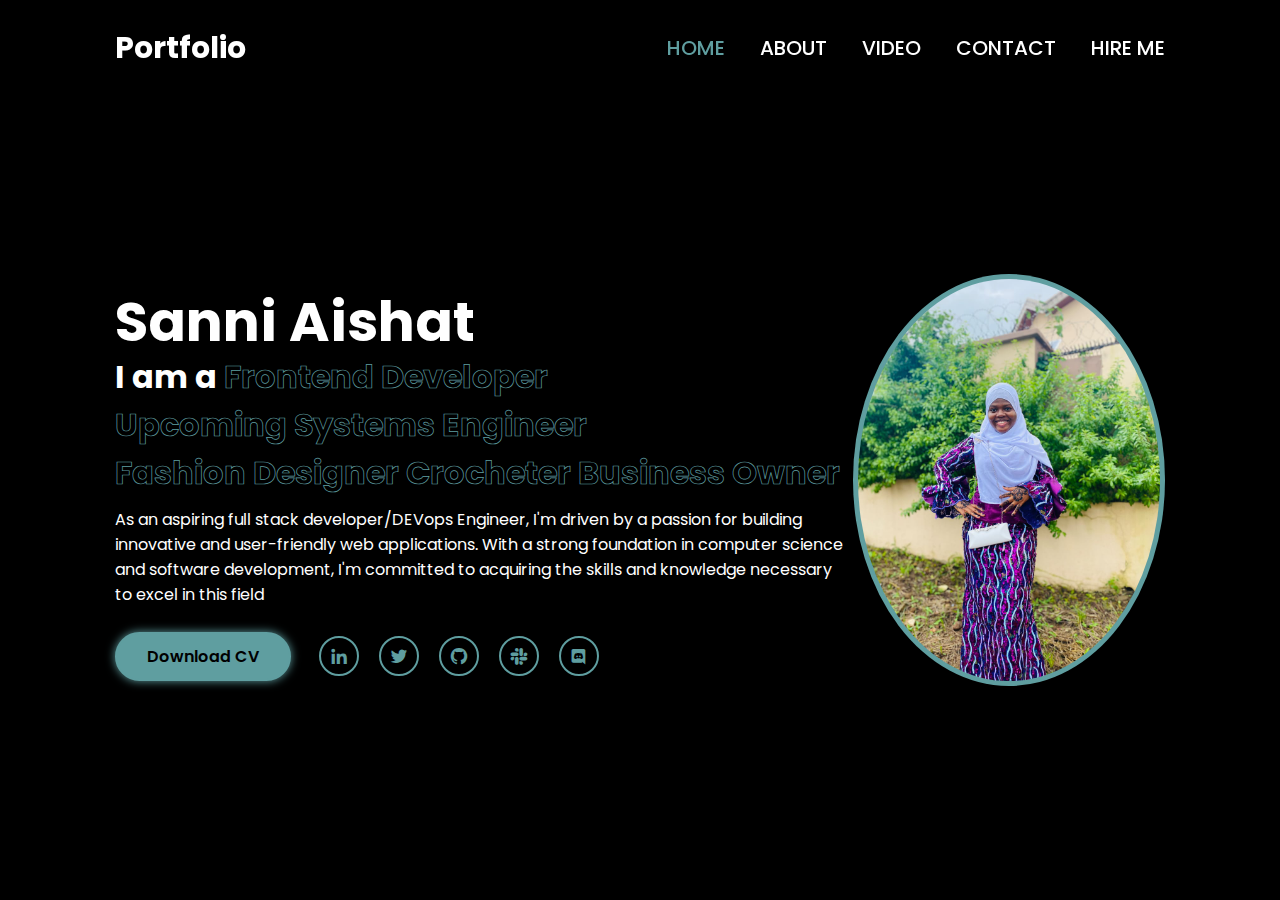
<file: index.html>
<!DOCTYPE html>
<html lang="en">
<head>
    <meta charset="UTF-8">
    <meta name="viewport" content="width=device-width, initial-scale=1.0">
    <title>My Portfolio</title>
    <link href='https://unpkg.com/boxicons@2.1.4/css/boxicons.min.css' rel='stylesheet'>
    <link rel="stylesheet" href="index.css">
</head>
<body>
    <nav class="navbar">
        <a href="#" class="logo">Portfolio</a>
        <ul>
            <li class="active"><a href="#">HOME</a></li>
            <li><a href="about.html">ABOUT</a></li>
            <li><a href="service.html">VIDEO</a></li>
            <li><a href="contact.html">CONTACT</a></li>
            <li><a href="hire.html">HIRE ME</a></li>
        </ul>
    </nav>
    <section class="home">
        <div class="home-info">
            <h1>Sanni Aishat</h1>
            <h2>I am a
                <span>Frontend Developer</span>
                <span>Upcoming Systems Engineer</span>
                <span>Fashion Designer</span>
                <span>Crocheter</span>
                <span>Business Owner</span></h2>
            <p>As an aspiring full stack developer/DEVops Engineer, I'm driven by a passion for building innovative and user-friendly web applications. With a strong foundation in computer science and software development, I'm committed to acquiring the skills and knowledge necessary to excel in this field</p>
        <div class="btn-sci">
            <a href="#" class="btn">Download CV</a>
            <div class="sci">
                <a href="#"><i class='bx bxl-linkedin' ></i></a>
                <a href="#"><i class='bx bxl-twitter' ></i></a>
                <a href="#"><i class='bx bxl-github' ></i></a>
                <a href="#"><i class='bx bxl-slack' ></i></a>
                <a href="#"><i class='bx bxl-discord'></i></a>
            </div>
            </div>
        </div>
        <div class="home-img">
            <div class="img-box">
                <div class="img-item">
                    <img src="./images/aisha.jpg" alt="" width="500px" height="500px">
                </div>
            </div>
        </div>
    </section>
</body>
</html>
</file>
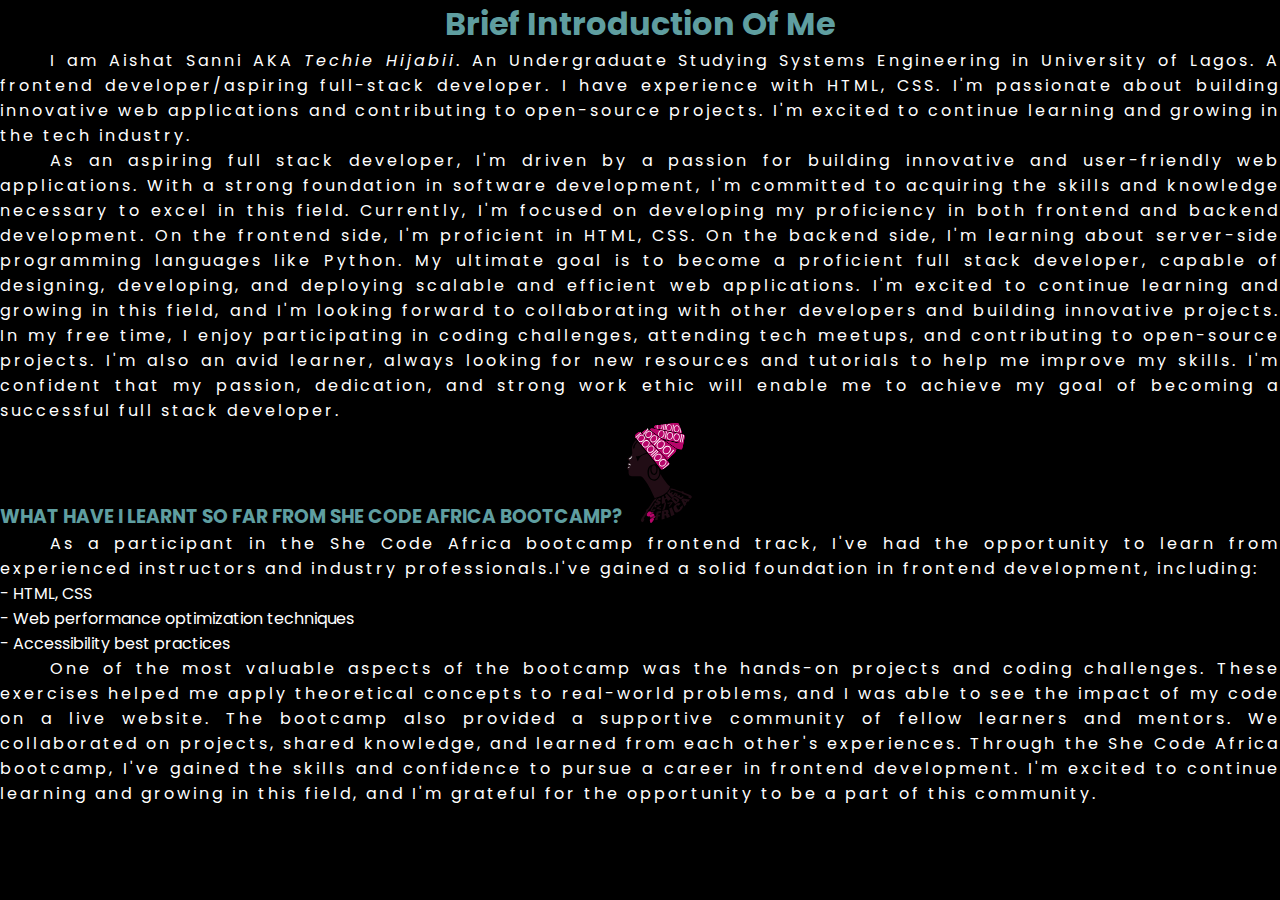
<file: about.html>
<!DOCTYPE html>
<html lang="en">
<head>
    <meta charset="UTF-8">
    <meta name="viewport" content="width=device-width, initial-scale=1.0">
    <title>ABOUT ME</title>
    <link rel="stylesheet" href="about.css">
</head>
<body>
    <h1>Brief Introduction Of Me</h1>
    <p>
        I am Aishat Sanni AKA <i>Techie Hijabii</i>. An Undergraduate Studying Systems Engineering in University of Lagos.
        A frontend developer/aspiring full-stack developer. I have experience with HTML, CSS. I'm passionate about building innovative web applications and contributing to open-source projects. I'm excited to continue learning and growing in the tech industry.
    </p>
    <p>As an aspiring full stack developer, I'm driven by a passion for building innovative and user-friendly web applications. With a strong foundation in software development, I'm committed to acquiring the skills and knowledge necessary to excel in this field.

        Currently, I'm focused on developing my proficiency in both frontend and backend development. On the frontend side, I'm proficient in HTML, CSS. On the backend side, I'm learning about server-side programming languages like Python.
        
        My ultimate goal is to become a proficient full stack developer, capable of designing, developing, and deploying scalable and efficient web applications. I'm excited to continue learning and growing in this field, and I'm looking forward to collaborating with other developers and building innovative projects.
        
        In my free time, I enjoy participating in coding challenges, attending tech meetups, and contributing to open-source projects. I'm also an avid learner, always looking for new resources and tutorials to help me improve my skills.
        
        I'm confident that my passion, dedication, and strong work ethic will enable me to achieve my goal of becoming a successful full stack developer.</p>

        <h3>WHAT HAVE I LEARNT SO FAR FROM SHE CODE AFRICA BOOTCAMP? <img src="./images/sca.svg" alt="" title="SCA LOGO" ="200px" height="100px"></h3>
        <p>As a participant in the She Code Africa bootcamp frontend track, I've had the opportunity to learn from experienced instructors and industry professionals.I've gained a solid foundation in frontend development, including: <ul>
                <li>- HTML, CSS</li>
                    <li>- Web performance optimization techniques</li>
                    <li>- Accessibility best practices</li>
            </ul></p> 
           <p>One of the most valuable aspects of the bootcamp was the hands-on projects and coding challenges. These exercises helped me apply theoretical concepts to real-world problems, and I was able to see the impact of my code on a live website.
            
            The bootcamp also provided a supportive community of fellow learners and mentors. We collaborated on projects, shared knowledge, and learned from each other's experiences.
            
            Through the She Code Africa bootcamp, I've gained the skills and confidence to pursue a career in frontend development. I'm excited to continue learning and growing in this field, and I'm grateful for the opportunity to be a part of this community.</p>
</body>
</html>
</file>
<file: index.css>
@import url('https://fonts.googleapis.com/css2?family=Phetsarath:wght@400;700&family=Poppins:ital,wght@0,100;0,200;0,300;0,400;0,500;0,600;0,700;0,800;0,900;1,100;1,200;1,300;1,400;1,500;1,600;1,700;1,800;1,900&family=Roboto:ital,wght@0,100;0,300;0,400;0,500;0,700;0,900;1,100;1,300;1,400;1,500;1,700;1,900&display=swap');

* {
    margin: 0;
    padding: 0;
    box-sizing: border-box;
    font-family: "Poppins", sans-serif;
}
body{
    background: black;
}
a {
    color: white;
    text-decoration: none;

}
.navbar {
    position: fixed;
    left: 0;
    top: 0;
    width: 100%;
    padding: 25px 9%;
    display: flex;
    justify-content: space-between;
    align-items: center;
    z-index: 100;
    
}
.navbar .logo {
    font-size: 30px;
    font-weight: 700;


}
.navbar ul {
    display: flex;

}
.navbar ul li {
    list-style: none;
    margin-left: 35px;

}
.navbar ul li a {
    font-size: 20px;
    font-weight: 500;
    transition: .5s;
}
.navbar ul li:hover a,
.navbar ul li.active a {
    color: cadetblue;

}
.home {
    display: flex;
    align-items: center;
    height: 100vh;
    padding: 60px 9% 0;
    color: white;
}
.home-info h1 {
    font-size: 55px;
}
.home-info h2 {
    font-size: 32px;
    margin-top: -10px;
}
.home-info h2 span {
    position: relative;
    display: inline-block;
    color: transparent;
    -webkit-text-stroke: .7px cadetblue;
}

.home-info p {
    font-size: 16px;
    margin: 10px 0 25px;

}
.home-info .btn-sci {
    display: flex;
    align-items: center;

}
.btn {
    display: inline-block;
    padding: 10px 30px;
    background: cadetblue;
    border: 2px solid cadetblue;
    border-radius: 40px;
    box-shadow: 0 0 10px cadetblue;
    font-size: 16px;
    color: black;
    font-weight: 600;
}
.btn:hover {
    background: transparent;
    color: cadetblue;
    box-shadow: none;
}
.home-info .btn-sci .sci {
    margin-left: 20px;
}
.home-info .btn-sci .sci a {
    display: inline-flex;
    padding: 8px;
    border: 2px solid cadetblue;
    border-radius: 50%;
    font-size: 20px;
    color: cadetblue;
    margin: 0 8px;
}
.home-info .btn-sci .sci a:hover {
    background: cadetblue;
    color: black;
    box-shadow: 0 0 10px cadetblue;
}
.home-img .img {
    position: relative;
    width: 32vw;
    height: 32vw;
    background: cadetblue;
    border-radius: 50%;
    padding: 5px;
    display: flex;
    justify-content: center;
    align-items: center;
    overflow: hidden;
    
}
.home-img .img-box .img-item  {
    width: 100%;
    height: 100%;
    background: cadetblue;
    border-radius: 75%;
    display: flex;
    justify-content: center;
    
    
}
img  {
    width: 100%;
    height: 100%;
    border-radius: 75%;
    padding: 5px;
    
}
</file>
<file: about.css>
@import url('https://fonts.googleapis.com/css2?family=Phetsarath:wght@400;700&family=Poppins:ital,wght@0,100;0,200;0,300;0,400;0,500;0,600;0,700;0,800;0,900;1,100;1,200;1,300;1,400;1,500;1,600;1,700;1,800;1,900&family=Roboto:ital,wght@0,100;0,300;0,400;0,500;0,700;0,900;1,100;1,300;1,400;1,500;1,700;1,900&display=swap');

* {
    margin: 0;
    padding: 0;
    box-sizing: border-box;
    font-family: "Poppins", sans-serif;
}
body{
    background: black;
}
h1 {
    background-color: black;
    color: cadetblue;
    text-align: center;
    padding: auto;
    width: auto;
}
p { text-indent: 50px;
    text-align: justify;
    letter-spacing: 3px;
    color: white;
}
h3{
    color: cadetblue;
    text-align: justify;
}
ul{
    color: white;
}
</file>
